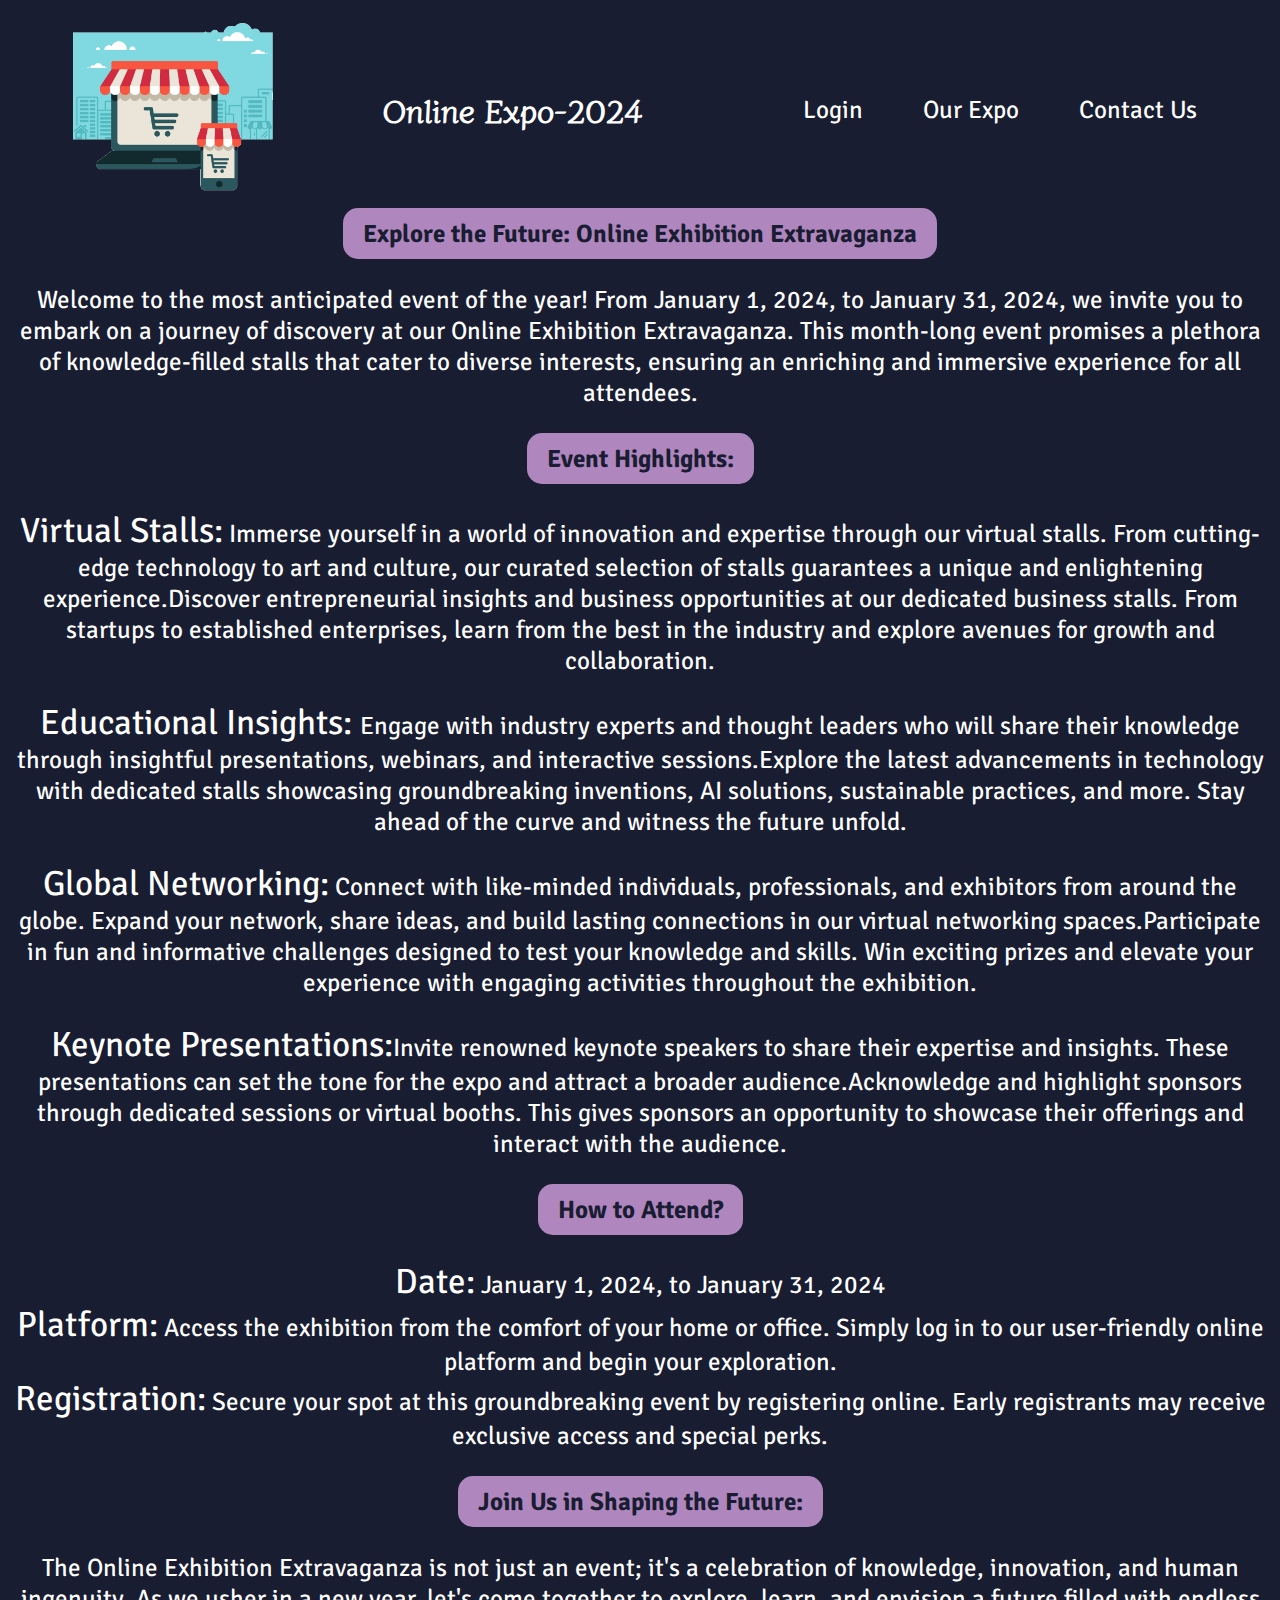
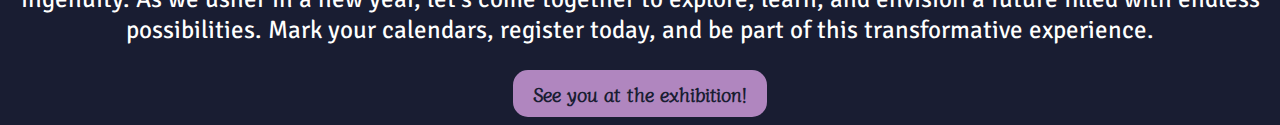
<file: src/pages/About_Us/About_Us.html>
<!DOCTYPE html>
<html lang="en">
<head>
    <meta charset="UTF-8">
    <meta name="viewport" content="width=device-width, initial-scale=1.0">
    <link rel="stylesheet" href="About_Us.css">
    <link href="https://fonts.googleapis.com/css2?family=Diphylleia&family=Rubik&family=Signika+Negative:wght@300&display=swap" rel="stylesheet">
    <title>About Us</title>
</head>
<body>
    <div id="body-container">
        <header>
            <div id="header-container">
                <img src="/src/config/logo_1.png" alt="" width="200" id="logo_png">
    
                <h1 id="header-element">Online Expo-2024</h1>
                <nav>
                    <ul id="nav-list">
                        <li class="list-links"><a href="/src/pages/index/index.html" id="links">Login</a></li>
                        <li class="list-links"><a href="/src/pages/Online_Expo/Online_Expo.html" id="links">Our Expo</a></li>
                        <li class="list-links"><a href="/src/pages/contact/contact.html" id="links">Contact Us</a></li>
                    </ul>
                </nav>
            </div>
            
        </header>
        <main>
            <div id="main-contianer">
               
                <div id="section-one">
                    <div id="heading-one-div">
                        <h3 id="heading-one">Explore the Future: Online Exhibition Extravaganza</h3>
                    </div>

                    <div id="paragraph-one-div">
                        <p id="paragraph-one">Welcome to the most anticipated event of the year! From January 1, 2024, to January 31, 2024, we invite you to embark on a journey of discovery at our Online Exhibition Extravaganza. This month-long event promises a plethora of knowledge-filled stalls that cater to diverse interests, ensuring an enriching and immersive experience for all attendees.</p>
                    </div>

                </div>

                <div id="section-two">
                    <div id="heading-two-div">
                        <h3 id="heading-two">Event Highlights:</h3>
                    </div>
                    
                    <div id="paragraph-two-div">
                        <p id="paragraph-two"><span id="subheading">Virtual Stalls:</span> Immerse yourself in a world of innovation and expertise through our virtual stalls. From cutting-edge technology to art and culture, our curated selection of stalls guarantees a unique and enlightening experience.Discover entrepreneurial insights and business opportunities at our dedicated business stalls. From startups to established enterprises, learn from the best in the industry and explore avenues for growth and collaboration.</p>
                    </div>
                    <div id="paragraph-three-div">
                        <p id="paragraph-three"><span id="subheading">Educational Insights: </span>  Engage with industry experts and thought leaders who will share their knowledge through insightful presentations, webinars, and interactive sessions.Explore the latest advancements in technology with dedicated stalls showcasing groundbreaking inventions, AI solutions, sustainable practices, and more. Stay ahead of the curve and witness the future unfold.</p>
                    </div>

                    <div id="paragraph-three-div">
                        <p id="paragraph-three"><span id="subheading">Global Networking:</span> Connect with like-minded individuals, professionals, and exhibitors from around the globe. Expand your network, share ideas, and build lasting connections in our virtual networking spaces.Participate in fun and informative challenges designed to test your knowledge and skills. Win exciting prizes and elevate your experience with engaging activities throughout the exhibition.</p>

                    </div>
                    <div id="paragraph-four-div">
                        <p id="paragraph-four"><span id="subheading">Keynote Presentations:</span>Invite renowned keynote speakers to share their expertise and insights. These presentations can set the tone for the expo and attract a broader audience.Acknowledge and highlight sponsors through dedicated sessions or virtual booths. This gives sponsors an opportunity to showcase their offerings and interact with the audience.</p>

                    </div>

                </div>
                <div id="section-three">

                    <div id="heading-three-div">
                        <h3 id="heading-three">How to Attend?</h3>


                    </div>
                    <div id="paragraph-five-div">
                        <p id="paragraph-five"><span id="subheading">Date:</span> January 1, 2024, to January 31, 2024<br>
                            <span id="subheading">Platform:</span> Access the exhibition from the comfort of your home or office. Simply log in to our user-friendly online platform and begin your exploration. <br>
                            <span id="subheading">Registration:</span> Secure your spot at this groundbreaking event by registering online. Early registrants may receive exclusive access and special perks.</p>

                    </div>

                </div>

                <div id="section-four">

                    <div id="heading-four-div">
                        <h3 id="heading-four">Join Us in Shaping the Future:</h3>
                    </div>

                    <div id="paragraph-six-div">
                        <p id="paragraph-six">The Online Exhibition Extravaganza is not just an event; it's a celebration of knowledge, innovation, and human ingenuity. As we usher in a new year, let's come together to explore, learn, and envision a future filled with endless possibilities. Mark your calendars, register today, and be part of this transformative experience.</p>
                        
                    </div>

                    <div id="end-slogan-div">
                        <h3 id="end-slogan">See you at the exhibition!</h3>
                    </div>

                </div>

               

                

            </div>
        </main>

    </div>
</body>
</html>
</file>
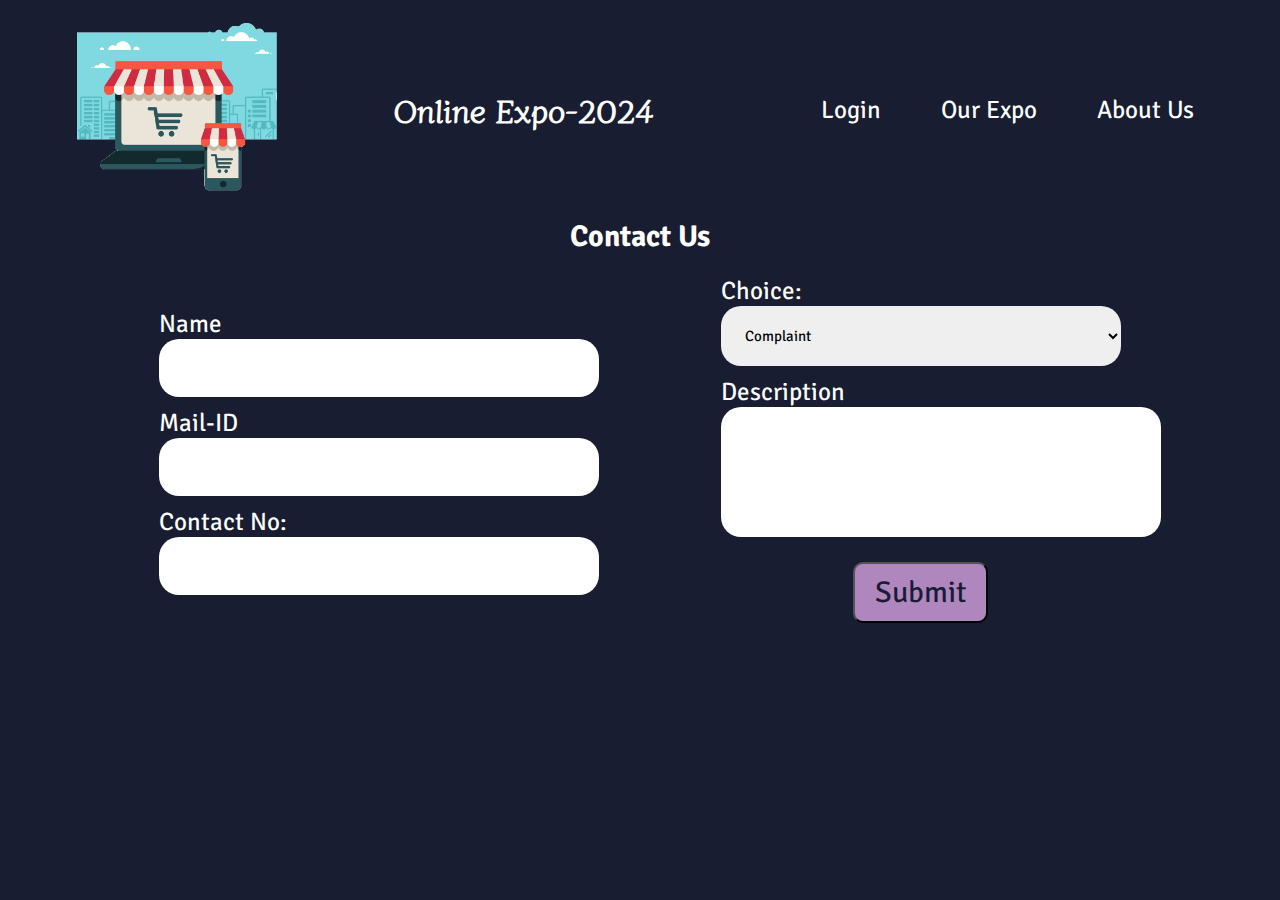
<file: src/pages/contact/contact.html>
<!DOCTYPE html>
<html lang="en">
<head>
    <meta charset="UTF-8">
    <meta name="viewport" content="width=device-width, initial-scale=1.0">
    <link rel="stylesheet" href="contact.css">
    <link href="https://fonts.googleapis.com/css2?family=Diphylleia&family=Rubik&family=Signika+Negative:wght@300&display=swap" rel="stylesheet">
    <title>Contact Us</title>
</head>
<body>
    <div id="body-container">
        <header>
            <div id="header-container">
                <img src="/src/config/logo_1.png" alt="" width="200" id="logo_png">
    
                <h1 id="header-element">Online Expo-2024</h1>
                <nav>
                    <ul id="nav-list">
                        <li class="list-links"><a href="/src/pages/index/index.html" id="links">Login</a></li>
                        <li class="list-links"><a href="/src/pages/Online_Expo/Online_Expo.html" id="links">Our Expo</a></li>
                        <li class="list-links"><a href="/src/pages/About_Us/About_Us.html" id="links">About Us</a></li>
                    </ul>
                </nav>
            </div>
        </header>
        <main>
            <div id="main-container">
                <div id="form-container">
                    <h2>Contact Us</h2>
                    <form action="" id="contact-form">
                        <div id="form-one">
                            <div id="name-div">
                                <label for="name">Name</label>
                                <input type="text" id="name-ip" minlength="5" required>        
                            </div>
                            <div id="mail-div">
                                <label for="mail">Mail-ID</label>
                                <input type="mail" id="mail-id-ip" required>
                            </div>
                            <div id="phone-no-div">
                                <label for="phone-no">Contact No:</label>
                                <input type="text" id="phone-no-ip" required>
                            </div>        
                        </div>
                        <div id="form-two">
                            <div id="selector-div">
                                <label for="options" id="option_label">Choice:</label>
                                <Select id="options" name="options">
                                    <option value="Complaint">Complaint</option>
                                    <option value="Opinion">Opinion</option>
                                </Select>    
                            </div>
                            <div id="opinion-div">
                                <label for="opinion">Description</label>
                                <input type="text" id="opinion-ip" required>
                            </div>
                            <div id="submit-btn-div">
                                <button id="submit-btn">Submit</button>
                              
                            </div>
                        </div>
                    </form>

                </div>

            </div>
        </main>

    </div>
    <script type="module" src="contact.js"></script>
</body>
</html>
</file>
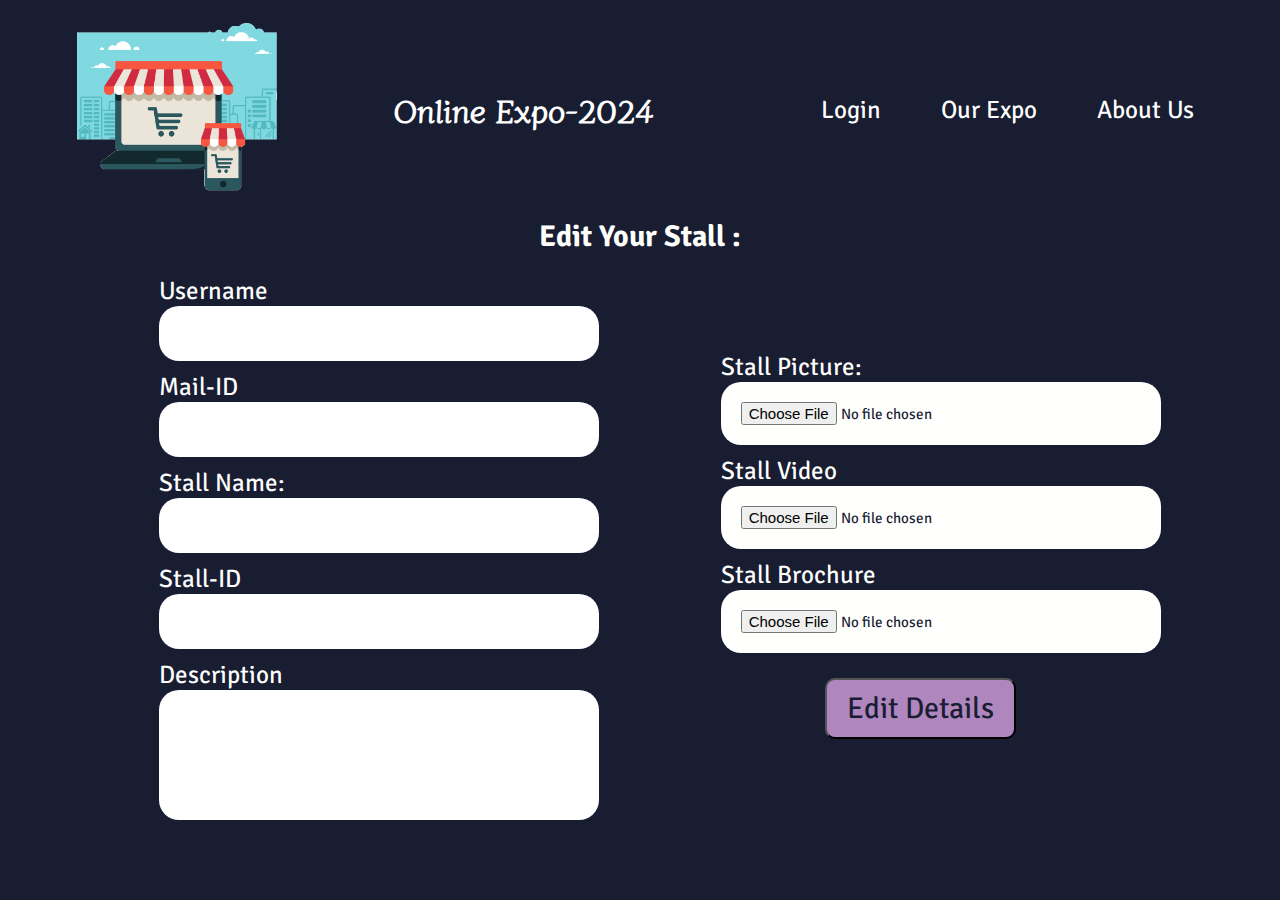
<file: src/pages/Edit_Stall/Edit_Stall.html>
<!DOCTYPE html>
<html lang="en">
<head>
    <meta charset="UTF-8">
    <meta name="viewport" content="width=device-width, initial-scale=1.0">
    <link rel="stylesheet" href="Edit_Stall.css">
    <link href="https://fonts.googleapis.com/css2?family=Diphylleia&family=Rubik&family=Signika+Negative:wght@300&display=swap" rel="stylesheet">
    <title>Stall-Edit</title>
</head>
<body>

    <div id="body-container">
        <header>
            <div id="header-container">
                <img src="/src/config/logo_1.png" alt="" width="200" id="logo_png">
    
                <h1 id="header-element">Online Expo-2024</h1>
                <nav>
                    <ul id="nav-list">
                        <li class="list-links"><a href="/src/pages/index/index.html" id="links">Login</a></li>
                        <li class="list-links"><a href="/src/pages/Online_Expo/Online_Expo.html" id="links">Our Expo</a></li>
                        <li class="list-links"><a href="/src/pages/About_Us/About_Us.html" id="links">About Us</a></li>
                    </ul>
                </nav>
            </div>
        </header>
        <main>
            <div id="main-container">
                <div id="form-container">
                    <h2>Edit Your Stall :</h2>
                    <form action="" id="stall-edit-form">
                        <div id="form-one">
                            <div id="edit-user-div">
                                <label for="username">Username</label>
                                <input type="text" id="edit-username-ip" minlength="5" required>        
                            </div>
                            <div id="edit-mail-div">
                                <label for="mail">Mail-ID</label>
                                <input type="mail" id="edit-mail-id-ip" required>
                            </div>
                            <div id="edit-stall-name-div">
                                <label for="name">Stall Name:</label>
                                <input type="text" id="edit-stall-name-ip" required>
                            </div>

                            <div id="edit-stall-id-div">
                                <label for="id">Stall-ID</label>
                                <input type="text" id="edit-stall-id-ip"  minlength="5" required>
                            </div>
                            <div id="edit-description-div">
                                <label for="description">Description</label>
                                <input type="text" id="edit-description-ip" required>

                            </div>

                        </div>
                        <div id="form-two">
                            <div id="edit-image-div">
                                <label for="image">Stall Picture:<br></label>
                                <input type="file" id="edit-image-ip" required>
                            </div>
                            <div id="edit-video-div">
                                <label for="video">Stall Video<br></label>
                                <input type="file" id="edit-video-ip" required>
                            </div>
                            <div id="edit-brochure-div">
                                <label for="brochure">Stall Brochure<br></label>
                                <input type="file" id="edit-brochure-ip" required>
                            </div>
                            <div id="edit-btn-div">
                                <button id="edit-btn">Edit Details</button>
                              
                            </div>
                        </div>
                       
                   
                    </form>
                </div>

            </div>
        </main>




    </div>
    




    <script type="module" src="/src/pages/Edit_Stall/Edit_Stall.js"></script>
</body>
</html>
</file>
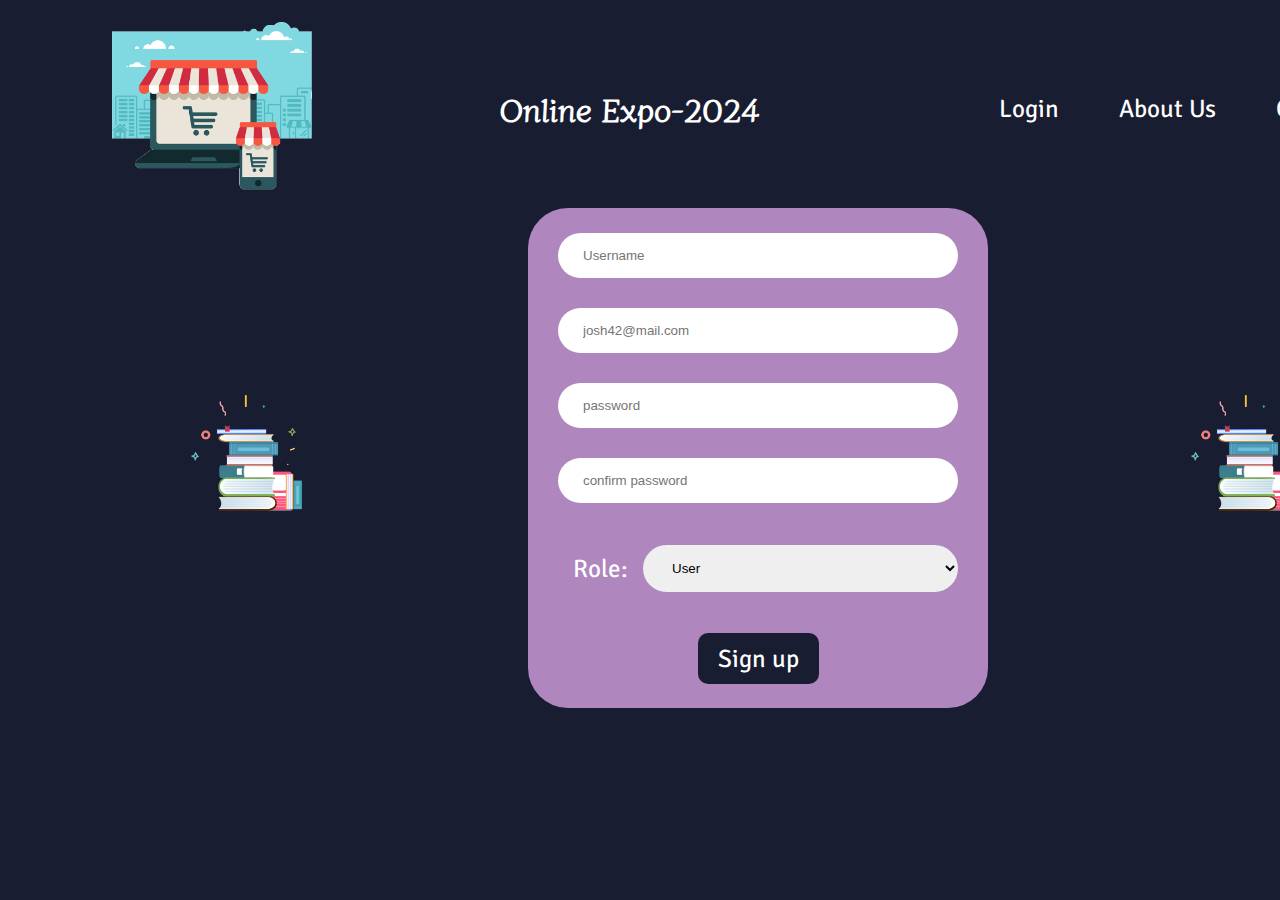
<file: src/pages/Register/register.html>
<!DOCTYPE html>
<html lang="en">
<head>
    <meta charset="UTF-8">
    <meta name="viewport" content="width=device-width, initial-scale=1.0">
    <link rel="stylesheet" href="register.css">
    <link rel="preconnect" href="https://fonts.googleapis.com">
    <link rel="preconnect" href="https://fonts.gstatic.com" crossorigin>
    <link href="https://fonts.googleapis.com/css2?family=Diphylleia&family=Rubik&family=Signika+Negative:wght@300&display=swap" rel="stylesheet">
    <title>Register-Expo_2024</title>
</head>
<body>
    <div id="body-container">

        <div id="header-container">
            <img src="/src/config/logo_1.png" alt="" width="200" id="logo_png">

            <h1 id="header-element">Online Expo-2024</h1>
            <nav>
                <ul id="nav-list">
                    <li class="list-links"><a href="/src/pages/index/index.html" id="links">Login</a></li>
                    <li class="list-links"><a href="/src/pages/About_Us/About_Us.html" id="links">About Us</a></li>
                    <li class="list-links"><a href="/src/pages/contact/contact.html" id="links">Contact Us</a></li>
                </ul>
            </nav>

        </div>

        <div id="child-container">
            <div id="image-container-one">
                <img id="image-one" src="/src/config/book_1.png" alt="" width="250">
            </div>

            <div id="register-form-div">
                
                <form action="" id="register-form">
                    
                    <div id="user-div">
                        <input type="text" placeholder="Username" id="username"  minlength="5" required>
                    </div>

                    <div id="mail-div">
                        <input type="email" placeholder="josh42@mail.com" id="mail-id" required>
                    </div>
                    <div id="password-div">
                        <input type="password" id="password" placeholder="password" minlength="8" required>
                        <input type="password" id="confirm-password" placeholder="confirm password" minlength="8" required>
                    </div>

                    <div id="selector-div">
                        <label for="options" id="option_label">Role:</label>
                        <Select id="options" name="options">
                            <option value="User">User</option>
                            <option value="Admin">Admin</option>
                        </Select>    
                    </div>

                    

                    <div id="sign_up-btn-div">
                        <button id="sign_up_btn" type="submit"> Sign up</button>

                    </div>
                </form>

            </div>

            <div id="image-container-two">
                <img id="image-one" src="/src/config/book_1.png" alt="" width="250">
            </div>

        </div>

    </div>
    
    <script type="module" src="register.js"></script>
    
</body>
</html>
</file>
<file: src/pages/About_Us/About_Us.css>
body{
    background-color: #191d32;
}
#body-container{
    display: grid;
    grid-template-rows: 200px 1fr;
}
#header-container{
    display: flex;
    align-items: center;
    justify-content: space-around;
}
#logo_png{
    margin: 10px 20px;
}
#header-element{
    color:#FFFFFE;
    font-family: 'Diphylleia', serif;
    animation-name: enlarger;
    animation-duration: 3s;
    animation-iteration-count: infinite;
    animation-timing-function: ease-in-out;
}
#nav-list{
    display: flex;
    list-style: none;
}
li a{
    color:#FFFFFE;
    font-family: 'Signika Negative', sans-serif;
    font-size: 25px;
    text-decoration: none;
    margin: 10px 15px;
    padding:10px 15px;
    transition: transform 3s ease-in-out;
    border-radius: 10px;
}
li a:hover{
    transform: scale(1.4);
    background-color:rgb(176, 134, 191) ;
    
    color:#191d32;
}
#section-one{
    display: grid;
    justify-content: center;
    align-items: center ;
}
#heading-one-div,#heading-two-div, #heading-three-div,#heading-four-div, #end-slogan-div{
    display: flex;
    justify-content: center;
}
#heading-one, #heading-two, #heading-three, #heading-four{
  
    width: fit-content;
    margin: 0;
    padding: 10px 20px;
    border-radius: 15px;
    background-color:rgb(176, 134, 191) ;
    
    color:#191d32;
    font-family: 'Signika Negative', sans-serif;
    font-size: 25px;
}
#paragraph-one, #paragraph-two, #paragraph-three, #paragraph-four,#paragraph-five, #paragraph-six{
    color:#FFFFFE;
    font-family: 'Signika Negative', sans-serif;
    font-size: 25px;
    text-align: center;
}
#subheading{
    font-size: 35px;
}
#end-slogan{
    font-family: 'Diphylleia', serif;
    background-color:rgb(176, 134, 191) ;
    
    color:#191d32;
    margin: 0;
    padding: 10px 20px;
    border-radius: 15px;
}
@keyframes enlarger{
    0%{
        transform: scale(1);
        opacity: 0;
    }
    40%{
        transform: scale(1.2);
        opacity: 1;
        
    }
    60%{
        transform: scale(1.2);
        opacity: 1;
    }
    100%{
        transform: scale(1);
        opacity: 0;
    }

}
</file>
<file: src/pages/contact/contact.css>
body{
    background-color: #191d32;
}
#body-container{
    display: grid;
    grid-template-rows: 200px 1fr;
}
#header-container{
    display: flex;
    align-items: center;
    justify-content: space-around;
}
#logo_png{
    margin: 10px 20px;
}
#header-element{
    color:#FFFFFE;
    font-family: 'Diphylleia', serif;
    animation-name: enlarger;
    animation-duration: 3s;
    animation-iteration-count: infinite;
    animation-timing-function: ease-in-out;
}
#nav-list{
    display: flex;
    list-style: none;
}
li a{
    color:#FFFFFE;
    font-family: 'Signika Negative', sans-serif;
    font-size: 25px;
    text-decoration: none;
    margin: 10px 15px;
    padding:10px 15px;
    transition: transform 3s ease-in-out;
    border-radius: 10px;
}
li a:hover{
    transform: scale(1.4);
    background-color:rgb(176, 134, 191) ;
    
    color:#191d32;
}
h2{
    display: flex;
    justify-content: center;
    margin: 0;
    color:#FFFFFE;
    font-family: 'Signika Negative', sans-serif;
    font-size: 30px;
    padding: 10px 20px;
    border-radius: 10px;
}
#contact-form{
    display: flex;
    color:#FFFFFE;
    font-family: 'Signika Negative', sans-serif;
    font-size: 25px;
    align-items: center;
    justify-content: space-evenly;
    flex-wrap: wrap;
}
#name-div, #mail-div, #phone-no-div, #selector-div, #opinion-div{
    width: 400px;
    margin:10px 10px;
}
#form-one input, #form-two input, #form-two select{
    width: 100%;
    padding: 20px 20px;
    border-style: none;
    outline: none;
    border-radius: 20px;
    font-family: 'Signika Negative', sans-serif;
    font-size: 15px;
   
}
#opinion-ip{
    height:10vh
}
#submit-btn-div{
    display: flex;
    justify-content: center;
    align-items: center;
    
}
#submit-btn{
    background-color:rgb(176, 134, 191);
    
    color:#191d32;
    font-family: 'Signika Negative', sans-serif;
    font-size: 30px;
    padding: 10px 20px;
    border-radius: 10px;
    margin: 15px 10px;
    transition: transform 0.5s ease-in-out;
}
#submit-btn:hover{
    cursor: pointer;
    transform: scale(1.2);
}
</file>
<file: src/pages/Edit_Stall/Edit_Stall.css>
body{
    background-color: #191d32;
}
#body-container{
    display: grid;
    grid-template-rows: 200px 1fr;
}
#header-container{
    display: flex;
    align-items: center;
    justify-content: space-around;
}
#logo_png{
    margin: 10px 20px;
}
#header-element{
    color:#FFFFFE;
    font-family: 'Diphylleia', serif;
    animation-name: enlarger;
    animation-duration: 3s;
    animation-iteration-count: infinite;
    animation-timing-function: ease-in-out;
}
#nav-list{
    display: flex;
    list-style: none;
}
li a{
    color:#FFFFFE;
    font-family: 'Signika Negative', sans-serif;
    font-size: 25px;
    text-decoration: none;
    margin: 10px 15px;
    padding:10px 15px;
    transition: transform 0.5s ease-in-out !important ;
    border-radius: 10px;
}
li a:hover{
    transform: scale(1.1) !important;
    background-color:rgb(176, 134, 191) !important ;
    
    color:#191d32 !important;
}
h2{
    display: flex;
    justify-content: center;
    margin: 0;
    color:#FFFFFE;
    font-family: 'Signika Negative', sans-serif;
    font-size: 30px;
    padding: 10px 20px;
    border-radius: 10px;
    /* animation-name: enlarger;
    animation-duration: 3s;
    animation-iteration-count: infinite;
    animation-timing-function: ease-in-out; */
}
#stall-edit-form{
    display: flex;
    color:#FFFFFE;
    font-family: 'Signika Negative', sans-serif;
    font-size: 25px;
    align-items: center;
    justify-content: space-evenly;
    flex-wrap: wrap;
}
#edit-user-div, #edit-mail-div, #edit-stall-name-div, #edit-stall-id-div, #edit-description-div, #edit-image-div, #edit-video-div, #edit-brochure-div{
    width: 400px;
    margin:10px 10px;
}
#edit-username-ip, #edit-mail-id-ip, #edit-stall-name-ip, #edit-stall-id-ip, #edit-description-ip{
    width: 100%;
    padding: 20px 20px;
    border-style: none;
    outline: none;
    border-radius: 20px;
   
}
#edit-description-ip{
    height: 10vh;
}
#edit-image-ip, #edit-video-ip, #edit-brochure-ip{
    width: 100%;
    padding: 20px 20px;
    background-color: #FFFFFE;
    color: #191d32;
    font-family: 'Signika Negative', sans-serif;
    font-size: 15px;
    flex-wrap: wrap;
    border-style: none;
    outline: none;
    border-radius: 20px;
}
#edit-btn-div{
    display: flex;
    justify-content: center;
    align-items: center;
    
}
#edit-btn{
    background-color:rgb(176, 134, 191);
    
    color:#191d32;
    font-family: 'Signika Negative', sans-serif;
    font-size: 30px;
    padding: 10px 20px;
    border-radius: 10px;
    margin: 15px 10px;
    transition: transform 0.5s ease-in-out;
}
#edit-btn:hover{
    cursor: pointer;
    transform: scale(1.2);
}
@keyframes enlarger{
    0%{
        transform: scale(1);
        opacity: 0;
    }
    40%{
        transform: scale(1.2);
        opacity: 1;
        
    }
    60%{
        transform: scale(1.2);
        opacity: 1;
    }
    100%{
        transform: scale(1);
        opacity: 0;
    }

}
</file>
<file: src/pages/Register/register.css>
body{
    background-color: #191d32;
}
#body-container{
    display: grid;
    grid-template-rows: 200px 1fr;
}
#header-container{
    display: flex;
    align-items: center;
    justify-content: space-around;
}
#logo_png{
    margin: 10px 20px;
}
#header-element{
    color:#FFFFFE;
    font-family: 'Diphylleia', serif;
    animation-name: enlarger;
    animation-duration: 3s;
    animation-iteration-count: infinite;
    animation-timing-function: ease-in-out;
}
#nav-list{
    display: flex;
    list-style: none;
}
li a{
    color:#FFFFFE;
    font-family: 'Signika Negative', sans-serif;
    font-size: 25px;
    text-decoration: none;
    margin: 10px 15px;
    padding:10px 15px;
    transition: transform 3s ease-in-out;
    border-radius: 10px;
}
li a:hover{
    transform: scale(1.4);
    background-color:rgb(176, 134, 191) ;
    
    color:#191d32;
}
label{
    color:#FFFFFE;
    font-family: 'Signika Negative', sans-serif;
    font-size: 25px;
    text-decoration: none;
    margin: 10px 15px;
}
#child-container{
    display: grid;
    grid-template-columns: repeat(3, 500px);
}
#image-container-one,#image-container-two{
    display: flex;
    justify-content: center;
    align-items: center;
}
#register-form-div{
    display: flex;
    align-items: center;
    justify-content: center;
}
#register-form{
    display: grid;
    grid-template-rows: repeat(2, 75px) 150px 100px 80px;
    background-color:rgb(176, 134, 191) ;
    padding: 10px 0;
    border-radius: 40px;
}
#password-div{
    display: grid;
    
    align-items: center;
    justify-content: center;
    width: 400px;
    margin:0 30px;
    grid-template-rows: repeat(2, 1fr);
}
#user-div, #mail-div, #selector-div{
    display:flex;
    align-items: center;
    justify-content: center;
    margin:0 30px;
    width: 400px;
}
#username, #mail-id, #options{
    width: 100%;
    padding: 15px 25px;
    border-style: none;
    outline: none;
    border-radius: 30px;
}
#password, #confirm-password{
    width: 350px;
    padding: 15px 25px;
    border-style: none;
    outline: none;
    border-radius: 30px;
}
#sign_up-btn-div{
    display: flex;
    justify-content: center;
    align-items: center;
}
#sign_up_btn{
    border-style: none;
    outline: none;
    padding: 10px 20px;
    border-radius: 10px;
    color:#FFFFFE;;
    background-color:#191d32 ;
    font-family: 'Signika Negative', sans-serif;
    font-size: 25px;
    transition: transform 0.5s ease-in-out;
}
#sign_up_btn:hover{
    transform: scale(1.1);
}
@keyframes enlarger{
    0%{
        content: "Hello Gusy";
        transform: scale(1);
        opacity: 0;
    }
    40%{
        content: "Hello Gusy";
        transform: scale(1.2);
        opacity: 1;
        
    }
    60%{
        content: "Hello Gusy";
        transform: scale(1.2);
        opacity: 1;
    }
    100%{
        content: "Hello Gusy";
        transform: scale(1);
        opacity: 0;
    }

}
</file>
